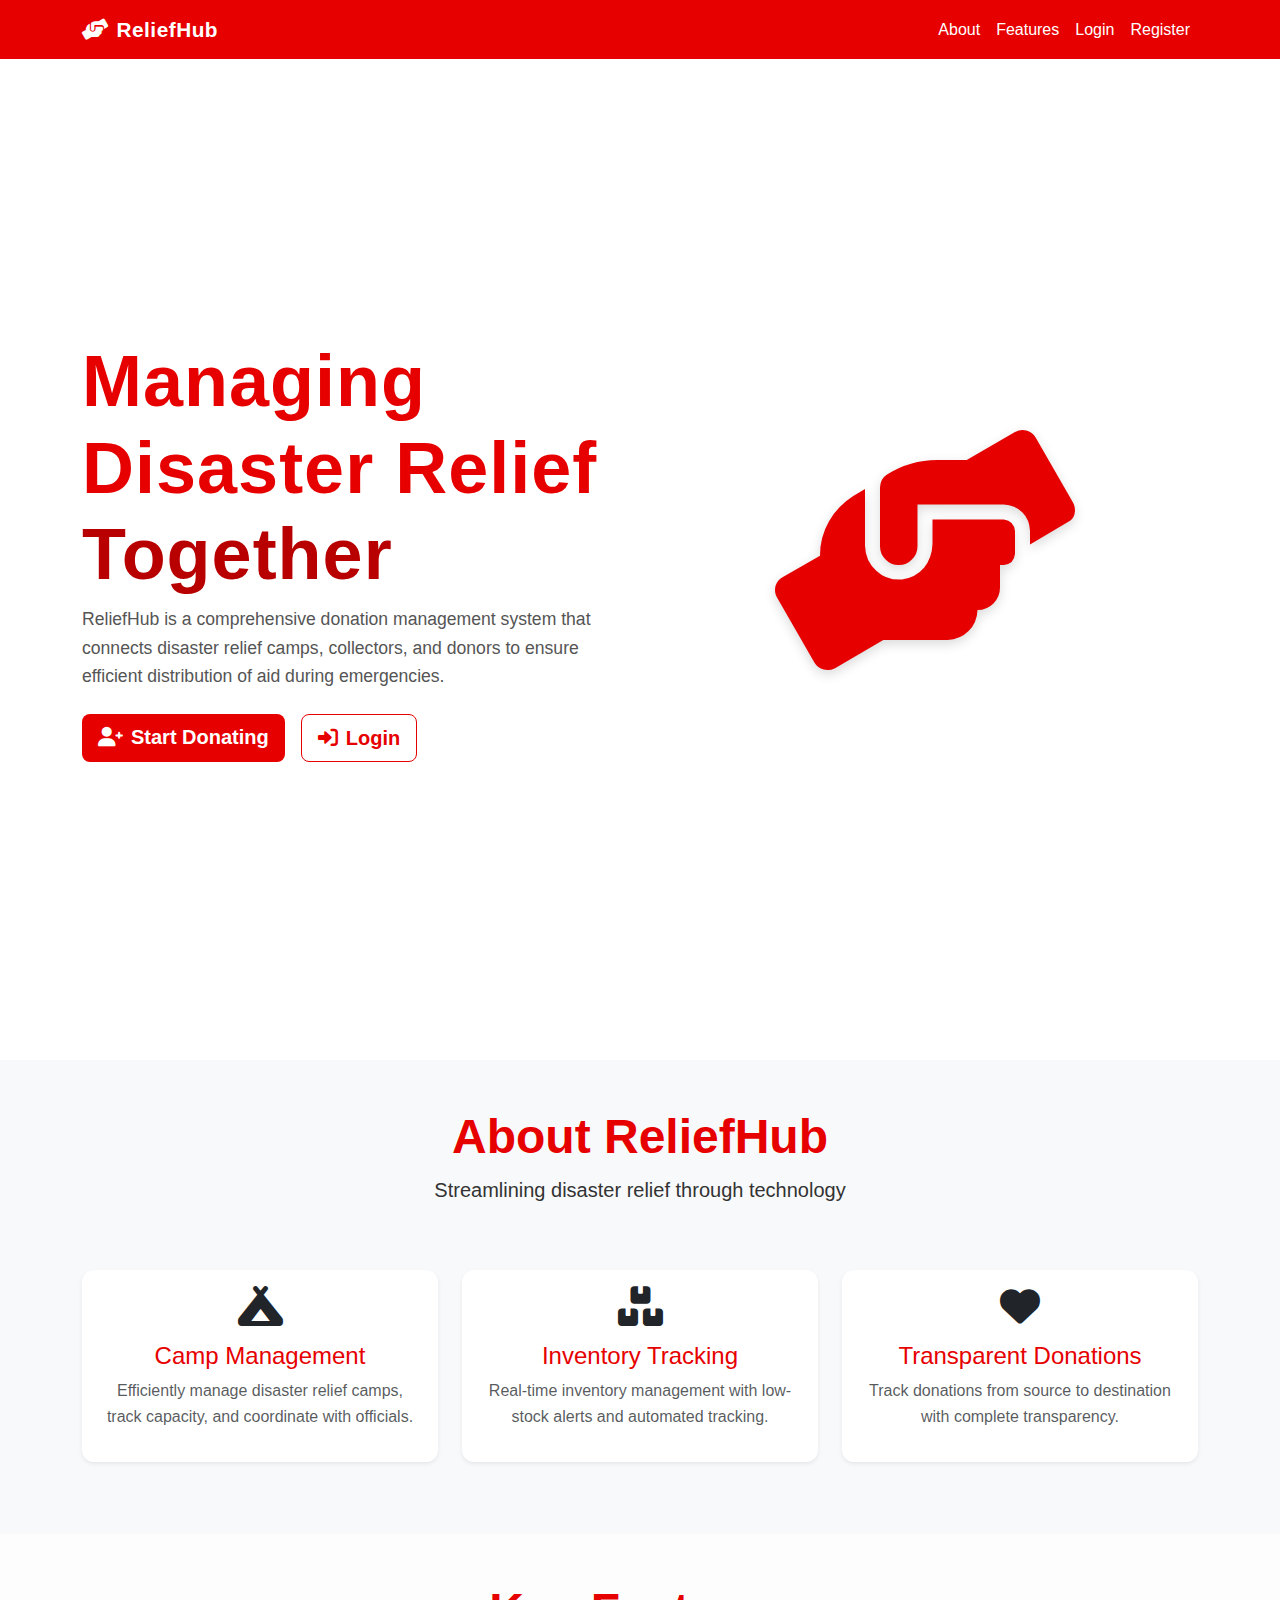
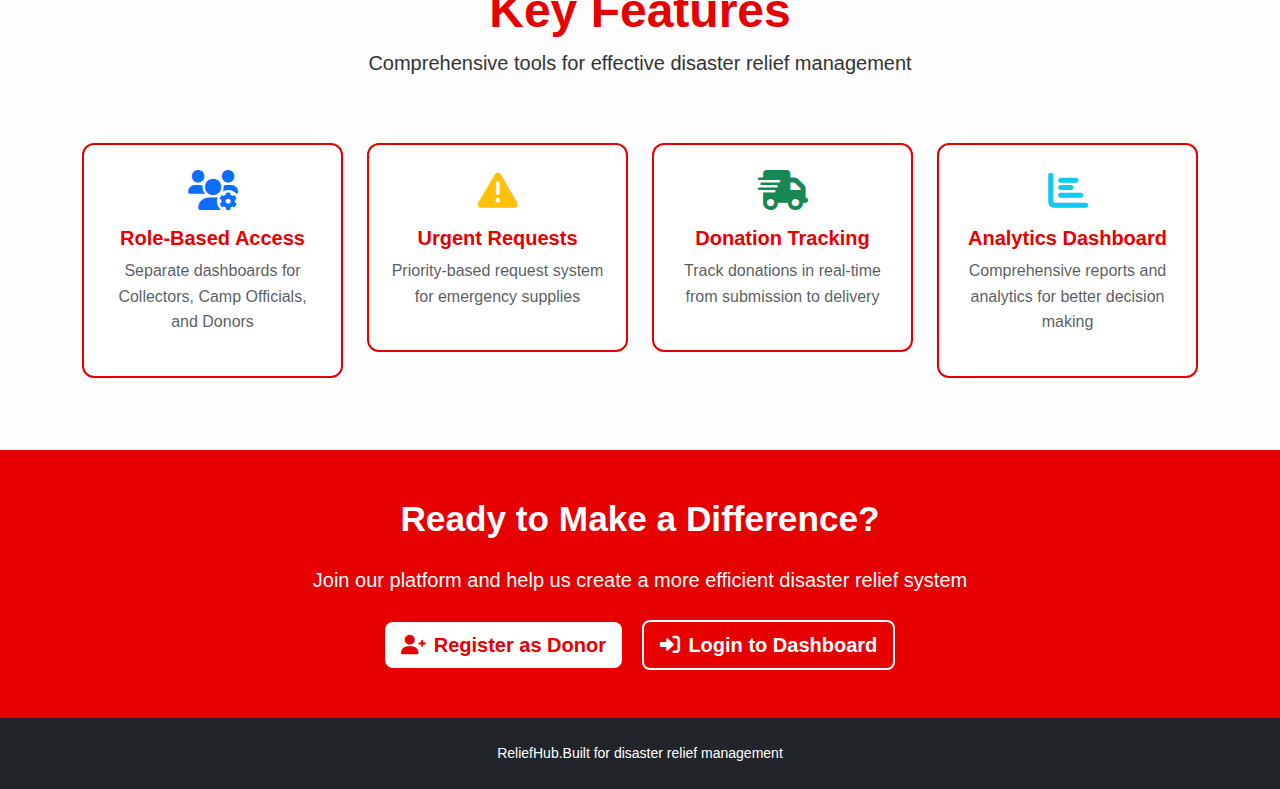
<file: public/index.html>
<!DOCTYPE html>
<html lang="en">
<head>
    <meta charset="UTF-8">
    <meta name="viewport" content="width=device-width, initial-scale=1.0">
    <title>ReliefHub - Disaster Relief Donation Management</title>
    <link href="https://cdn.jsdelivr.net/npm/bootstrap@5.3.0/dist/css/bootstrap.min.css" rel="stylesheet">
    <link href="https://cdnjs.cloudflare.com/ajax/libs/font-awesome/6.0.0/css/all.min.css" rel="stylesheet">
    <link href="css/style.css" rel="stylesheet">
</head>
<body>
    <!-- Navigation -->
    <nav class="navbar navbar-expand-lg navbar-dark nav fixed-top">
        <div class="container">
            <a class="navbar-brand fw-bold" href="/">
                <i class="fas fa-hands-helping me-2"></i>ReliefHub
            </a>
            <button class="navbar-toggler" type="button" data-bs-toggle="collapse" data-bs-target="#navbarNav">
                <span class="navbar-toggler-icon"></span>
            </button>
            <div class="collapse navbar-collapse" id="navbarNav">
                <ul class="navbar-nav ms-auto">
                    <li class="nav-item">
                        <a class="nav-link" href="#about">About</a>
                    </li>
                    <li class="nav-item">
                        <a class="nav-link" href="#features">Features</a>
                    </li>
                    <li class="nav-item">
                        <a class="nav-link" href="login">Login</a>
                    </li>
                    <li class="nav-item">
                        <a class="nav-link" href="register">Register</a>
                    </li>
                </ul>
            </div>
        </div>
    </nav>

    <!-- Hero Section -->
    <section class="hero-section">
        <div class="container">
            <div class="row align-items-center min-vh-100">
                <div class="col-lg-6">
                    <h1 class="display-4 fw-bold mb-heading">
                        Managing Disaster Relief <span class="together">Together</span>
                    </h1>
                    <p class="lead mb-4">
                        ReliefHub is a comprehensive donation management system that connects disaster relief camps, 
                        collectors, and donors to ensure efficient distribution of aid during emergencies.
                    </p>
                    <div class="d-flex gap-3 flex-wrap">
                        <a href="register" class="btn btn-primary btn-lg">
                            <i class="fas fa-user-plus me-2"></i>Start Donating
                        </a>
                        <a href="login" class="btn btn-outline-primary btn-lg">
                            <i class="fas fa-sign-in-alt me-2"></i>Login
                        </a>
                    </div>
                </div>
                <div class="col-lg-6 text-center">
                    <div class="hero-image">
                        <i class="fas fa-hands-helping text-hand" style="font-size: 15rem; opacity: 100%;"></i>
                    </div>
                </div>
            </div>
        </div>
    </section>

    <!-- About Section -->
    <section id="about" class="py-5 bg-light">
        <div class="container">
            <div class="row">
                <div class="col-lg-12 text-center mb-5">
                    <h2 class="display-5 fw-bold">About ReliefHub</h2>
                    <p class="lead">Streamlining disaster relief through technology</p>
                </div>
            </div>
            <div class="row">
                <div class="col-lg-4 mb-4">
                    <div class="card h-100 border-0 shadow-sm">
                        <div class="card-body text-center">
                            <i class="fas fa-campground text-nav fs-1 mb-3"></i>
                            <h4>Camp Management</h4>
                            <p class="text-muted">Efficiently manage disaster relief camps, track capacity, and coordinate with officials.</p>
                        </div>
                    </div>
                </div>
                <div class="col-lg-4 mb-4">
                    <div class="card h-100 border-0 shadow-sm">
                        <div class="card-body text-center">
                            <i class="fas fa-boxes text-nav fs-1 mb-3"></i>
                            <h4>Inventory Tracking</h4>
                            <p class="text-muted">Real-time inventory management with low-stock alerts and automated tracking.</p>
                        </div>
                    </div>
                </div>
                <div class="col-lg-4 mb-4">
                    <div class="card h-100 border-0 shadow-sm">
                        <div class="card-body text-center">
                            <i class="fas fa-heart text-nav fs-1 mb-3"></i>
                            <h4>Transparent Donations</h4>
                            <p class="text-muted">Track donations from source to destination with complete transparency.</p>
                        </div>
                    </div>
                </div>
            </div>
        </div>
    </section>

    <!-- Features Section -->
    <section id="features" class="py-5">
        <div class="container">
            <div class="row">
                <div class="col-lg-12 text-center mb-5">
                    <h2 class="display-5 fw-bold">Key Features</h2>
                    <p class="lead">Comprehensive tools for effective disaster relief management</p>
                </div>
            </div>
            <div class="row">
                <div class="col-lg-3 col-md-6 mb-4">
                    <div class="feature-box text-center">
                        <i class="fas fa-users-cog text-primary fs-1 mb-3"></i>
                        <h5>Role-Based Access</h5>
                        <p class="text-muted">Separate dashboards for Collectors, Camp Officials, and Donors</p>
                    </div>
                </div>
                <div class="col-lg-3 col-md-6 mb-4">
                    <div class="feature-box text-center">
                        <i class="fas fa-exclamation-triangle text-warning fs-1 mb-3"></i>
                        <h5>Urgent Requests</h5>
                        <p class="text-muted">Priority-based request system for emergency supplies</p>
                    </div>
                </div>
                <div class="col-lg-3 col-md-6 mb-4">
                    <div class="feature-box text-center">
                        <i class="fas fa-shipping-fast text-success fs-1 mb-3"></i>
                        <h5>Donation Tracking</h5>
                        <p class="text-muted">Track donations in real-time from submission to delivery</p>
                    </div>
                </div>
                <div class="col-lg-3 col-md-6 mb-4">
                    <div class="feature-box text-center">
                        <i class="fas fa-chart-bar text-info fs-1 mb-3"></i>
                        <h5>Analytics Dashboard</h5>
                        <p class="text-muted">Comprehensive reports and analytics for better decision making</p>
                    </div>
                </div>
            </div>
        </div>
    </section>

    <!-- CTA Section -->
    <section class="py-5 bg-primary text-white">
        <div class="container text-center">
            <h2 class="display-5 fw-bold mb-4">Ready to Make a Difference?</h2>
            <p class="lead mb-4">Join our platform and help us create a more efficient disaster relief system</p>
            <a href="register" class="btn btn-light btn-lg me-3" ;>
                <i class="fas fa-user-plus me-2"></i>Register as Donor
            </a>
            <a href="login" class="btn btn-outline-light btn-lg">
                <i class="fas fa-sign-in-alt me-2"></i>Login to Dashboard
            </a>
        </div>
    </section>

    <!-- Footer -->
    <footer class="bg-dark text-white py-4">
        <div class="container text-center">
            <p class="mb-0"> ReliefHub.Built for disaster relief management</p>
        </div>
    </footer>

    <script src="https://cdn.jsdelivr.net/npm/bootstrap@5.3.0/dist/js/bootstrap.bundle.min.js"></script>
</body>
</html>
</file>
<file: public/css/style.css>
/* General */
body {
  font-family: 'Segoe UI', Roboto, Arial, sans-serif;
  background: #fff;
  color: #333;
  line-height: 1.6;
}

/* Navbar */
.navbar {
  background: #e60000; /* brand red */
}

.navbar-brand {
  font-size: 1.4rem;
  letter-spacing: 0.5px;
}

.navbar .nav-link {
  color: #fff !important;
  font-weight: 500;
  transition: 0.3s;
}

.navbar .nav-link:hover {
  color: #ffd6d6 !important; /* light red hover */
}

/* Hero Section */
.hero-section {
  background: #fff;
  color: #333;
  padding-top: 100px;
  padding-bottom: 60px;
}

.hero-section h1 {
  font-size: 3rem;
  line-height: 1.2;
  color: #e60000;
}

.hero-section h1 .together {
  color: #b80000; /* darker red */
}

.hero-section p {
  font-size: 1.1rem;
  color: #555;
}

.hero-section .btn-primary {
  background-color: #e60000;
  border: none;
  color: #fff;
  font-weight: 600;
  transition: 0.3s;
}

.hero-section .btn-primary:hover {
  background-color: #b80000;
  transform: translateY(-2px);
}

.hero-section .btn-outline-primary {
  border-color: #e60000;
  color: #e60000;
  font-weight: 600;
  transition: 0.3s;
}

.hero-section .btn-outline-primary:hover {
  background: #e60000;
  color: #fff;
}

/* Hero Icon */
.hero-image i {
  color: #e60000;
  text-shadow: 0 4px 12px rgba(0,0,0,0.15);
}

/* About Section */
#about {
  background: #f8f9fa;
}

#about h2 {
  color: #e60000;
}

#about .card {
  border-radius: 12px;
  transition: 0.3s;
}

#about .card:hover {
  transform: translateY(-8px);
  box-shadow: 0 10px 20px rgba(0,0,0,0.1);
}

#about h4 {
  color: #e60000;
}

/* Features Section */
#features h2 {
  color: #e60000;
}

.feature-box {
  background: #fff;
  border: 2px solid #e60000;
  border-radius: 12px;
  padding: 25px 20px;
  transition: 0.3s;
}

.feature-box:hover {
  background: #e60000;
  color: #fff;
}

.feature-box:hover h5 {
  color: #fff;
}

.feature-box h5 {
  color: #e60000;
  font-weight: 600;
}

/* CTA Section */
.bg-primary {
  background: #e60000 !important;
  color: #fff;
}

.bg-primary h2 {
  font-size: 2.2rem;
}

.btn-light {
  background-color: #fff;
  color: #e60000;
  border: none;
  font-weight: 600;
  transition: 0.3s;
}

.btn-light:hover {
  background-color: #ffd6d6;
  color: #b80000;
}

.btn-outline-light {
  border: 2px solid #fff;
  font-weight: 600;
  color: #fff;
  transition: 0.3s;
}

.btn-outline-light:hover {
  background: #fff;
  color: #e60000;
}
.heading{
    size: 40px;
}
/* Custom heading size */
.mb-heading {
  font-size: 4.5rem !important;  /* bigger than Bootstrap's display-4 */
  line-height: 1.2;
  color: #b72020;                /* keep your brand red */
  letter-spacing: 1px;
  padding-top: 0px;
}

/* Footer */
footer {
  background-color: #e60000;
  color: #fff;
  font-size: 14px;
}
/* General */
body {
  font-family: 'Segoe UI', Roboto, Arial, sans-serif;
  background: #fdfdfd;
  color: #333;
  line-height: 1.6;
}

/* Navbar */
.navbar {
  background: #e60000 !important;
}

.navbar-brand {
  font-size: 1.3rem;
  letter-spacing: 0.5px;
  color: #ffffff !important;
}

.navbar-text {
  color: #ffffff !important;
  font-weight: 500;
}

.btn-outline-light {
  border: 2px solid #ffffff;
  color: #ffffff;
  font-weight: 600;
  transition: 0.3s;
}
.btn-outline-light:hover {
  background: #ffffff;
  color: #e60000;
}

/* Sidebar */
.list-group-item {
  border: none;
  padding: 14px 16px;
  font-weight: 500;
  color: #e60000;
  background: #ffffff;
  transition: 0.3s;
}
.list-group-item:hover {
  background: #ffd6d6;
  color: #e60000;
}
.list-group-item.active {
  background: #e60000!important;
  color: #ffffff !important;
  font-weight: 600;
}

/* Section Titles */
.section-content h2 {
  font-size: 2rem;
  font-weight: 700;
  color: #e60000;
  border-bottom: 3px solid #e60000;
  display: inline-block;
  padding-bottom: 6px;
}

/* Stat Cards */
.stat-card {
  background: #ffffff;
  border: 2px solid #e60000;
  border-radius: 12px;
  padding: 25px;
  text-align: center;
  transition: 0.3s;
}
.stat-card:hover {
  background: #e60000;
  color: #ffffff;
}
.stat-card .stat-number {
  font-size: 2rem;
  font-weight: 700;
  color: #e60000;
}
.stat-card:hover .stat-number {
  color: #ffffff;
}

/* Dashboard Cards */
.dashboard-card {
  border: none;
  border-radius: 12px;
  box-shadow: 0 4px 12px rgba(0,0,0,0.05);
}
.dashboard-card .card-header {
  background: #e60000;
  color: #ffffff;
  border-radius: 12px 12px 0 0;
  font-weight: 600;
}
.dashboard-card .card-title {
  margin: 0;
}

/* Forms */
.form-label {
  font-weight: 600;
  color: #e60000;
}
.form-control {
  border-radius: 8px;
  border: 1px solid #ccc;
}
.form-control:focus {
  border-color: #e60000;
  box-shadow: 0 0 0 0.2rem rgba(183,32,32,0.25);
}

/* Buttons */
.btn-primary {
  background-color: #e60000;
  border: none;
  font-weight: 600;
  transition: 0.3s;
}
.btn-primary:hover {
  background-color: #e60000;
}
.btn-secondary {
  background: #555;
  border: none;
  font-weight: 600;
}
.btn-danger {
  background-color: #e60000;
  border: none;
}
.btn-danger:hover {
  background-color: #e60000;
}

/* Tables */
.table th {
  background: #e60000;
  color: #ffffff;
}
.table-hover tbody tr:hover {
  background-color: #ffd6d6;
}

/* Tracking Result Box */
#trackingResult {
  border: 2px dashed #e60000;
  padding: 20px;
  border-radius: 12px;
  background: #fff8f8;
}
</file>
